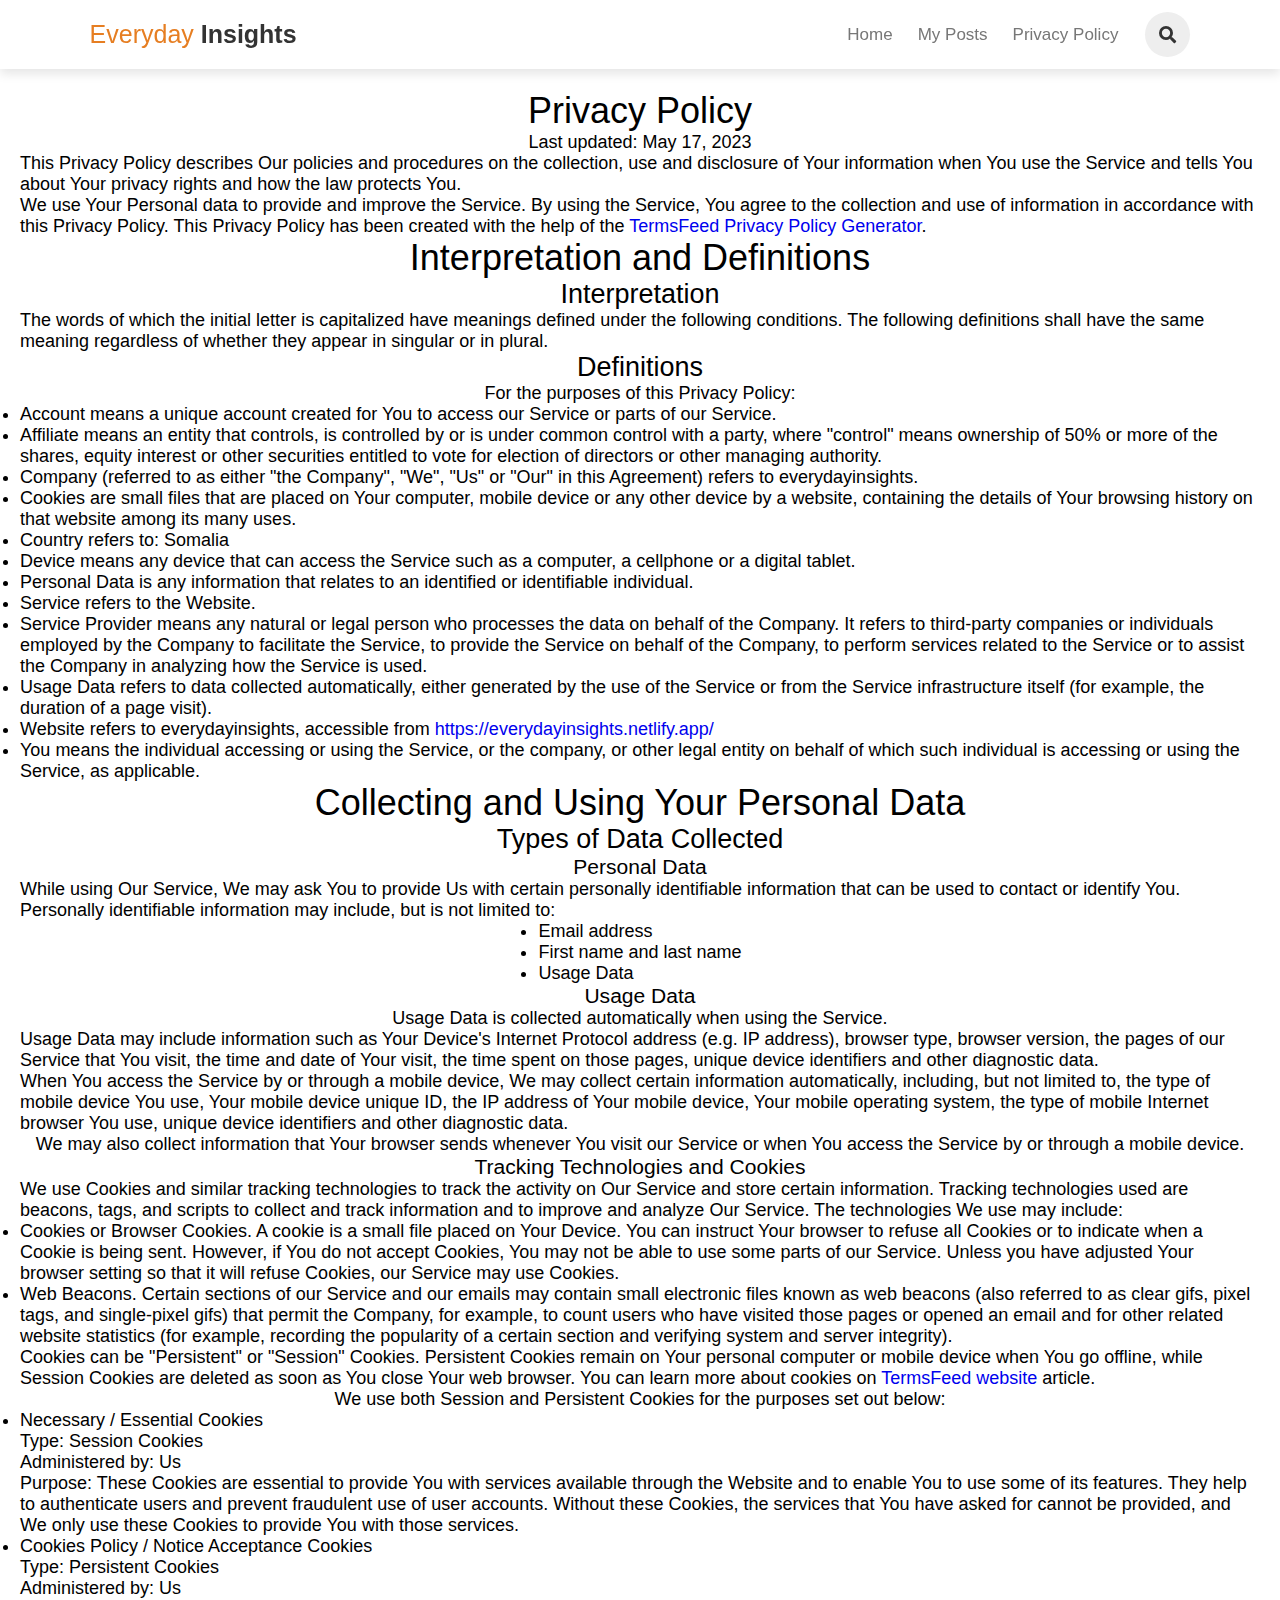
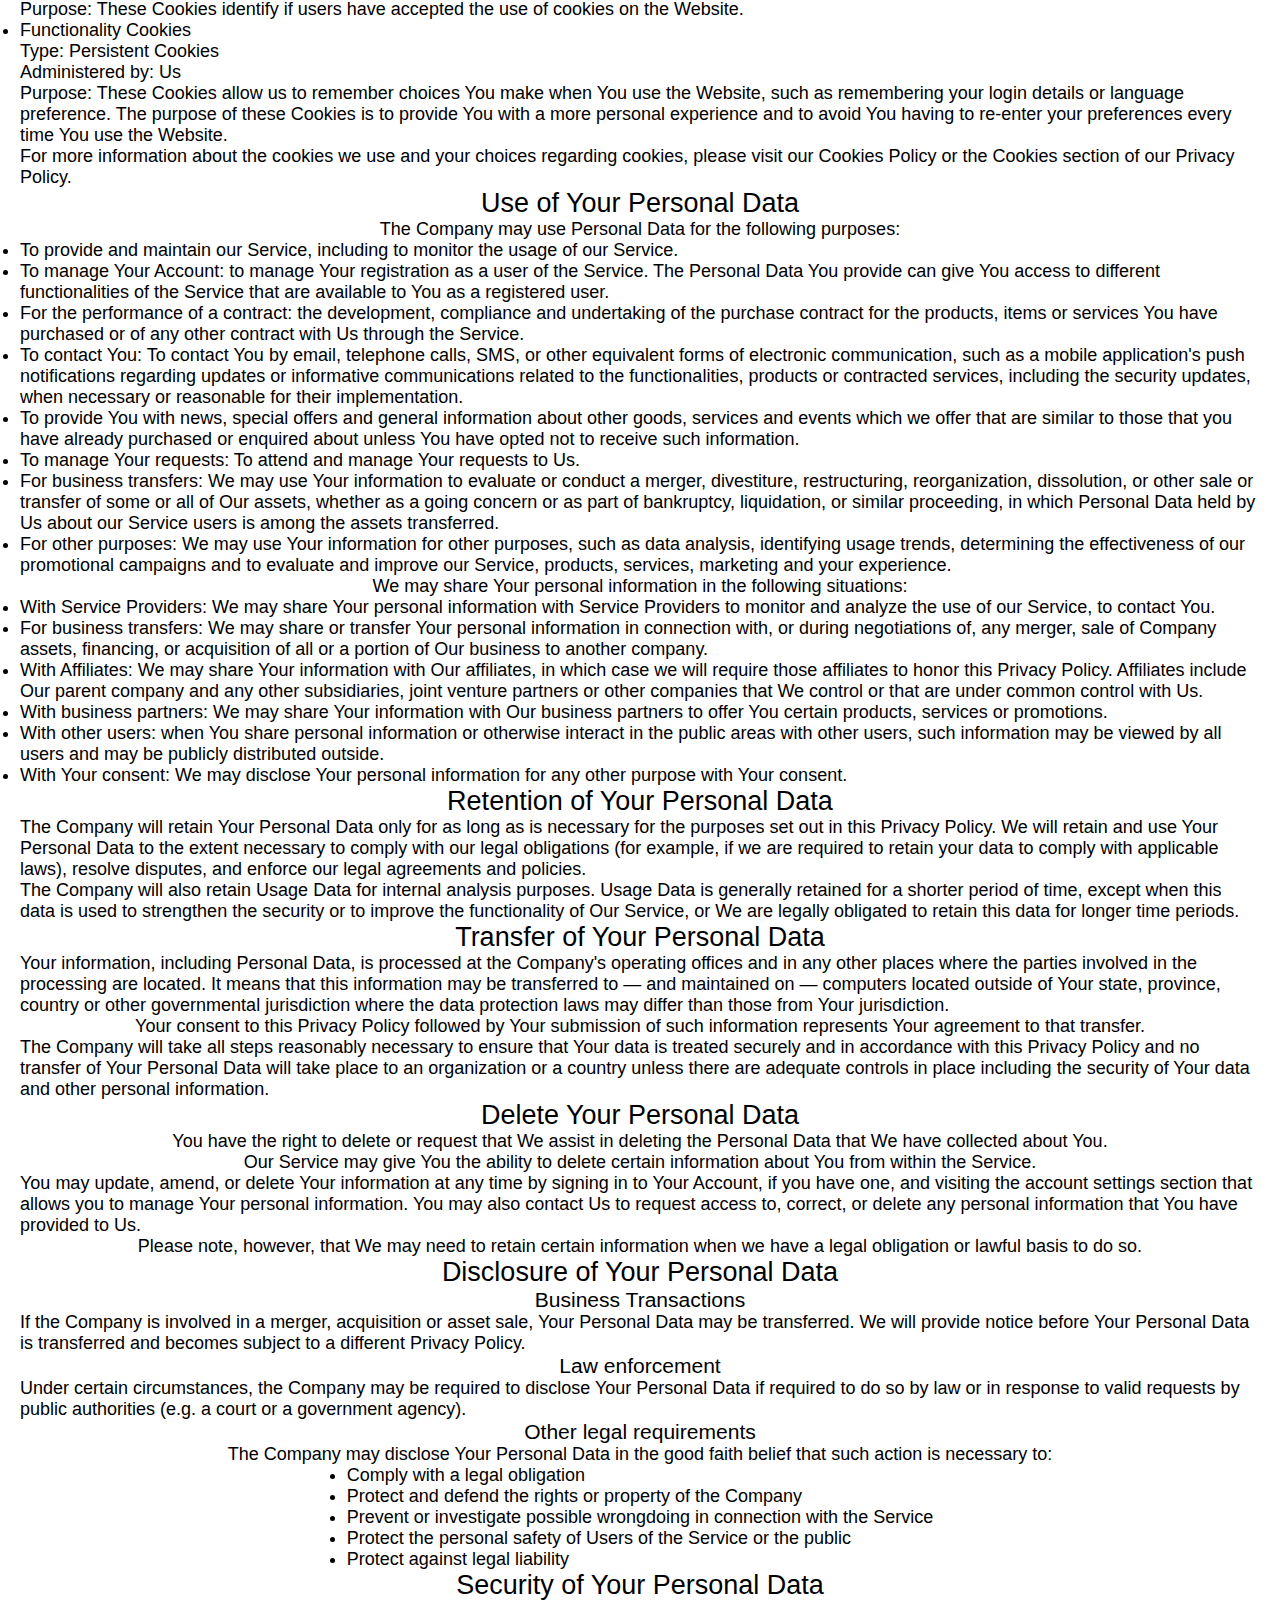
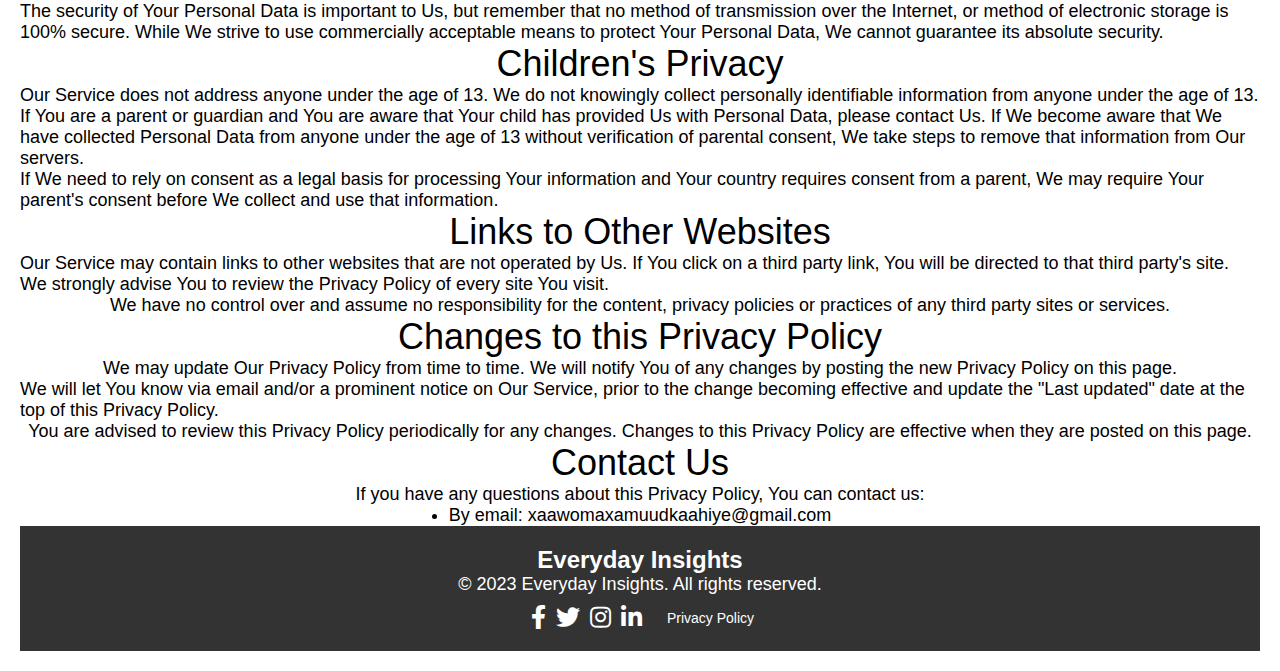
<file: paravacey.html>
<!DOCTYPE html>
<html lang="en">
<head>
    <meta charset="UTF-8">
    <meta http-equiv="X-UA-Compatible" content="IE=edge">
    <meta name="viewport" content="width=device-width, initial-scale=1.0">
    <title>Document</title>

    <script async src="https://pagead2.googlesyndication.com/pagead/js/adsbygoogle.js?client=ca-pub-7048510342508198"
     crossorigin="anonymous"></script>
</head>
<link rel="stylesheet" href="./css/style.css">
<link rel="stylesheet" href="https://cdnjs.cloudflare.com/ajax/libs/font-awesome/5.15.3/css/all.min.css">

<body>
    
<header class="header">

    <a href="#" class="logo"><span>Everyday</span> Insights</a>

    <nav class="navbar">
        <a href="./index.html">home</a>
        <a href="./blog.html">my posts</a>
        <a href="./paravacey.html">Privacy Policy</a>
    </nav>

    <div class="icons">
        <i class="fas fa-bars" id="menu-bars"></i>
        <i class="fas fa-search" id="search-icon"></i>
    </div>

    <form action="" class="search-form">
        <input type="search" name="" placeholder="search here..." id="search-box">
        <label for="search-box" class="fas fa-search"></label>
    </form>


</header>
<body class="ok">
    <h1>Privacy Policy</h1>
    <p>Last updated: May 17, 2023</p>
    <p>This Privacy Policy describes Our policies and procedures on the collection, use and disclosure of Your information when You use the Service and tells You about Your privacy rights and how the law protects You.</p>
    <p>We use Your Personal data to provide and improve the Service. By using the Service, You agree to the collection and use of information in accordance with this Privacy Policy. This Privacy Policy has been created with the help of the <a href="https://www.termsfeed.com/privacy-policy-generator/" target="_blank">TermsFeed Privacy Policy Generator</a>.</p>
    <h1>Interpretation and Definitions</h1>
    <h2>Interpretation</h2>
    <p>The words of which the initial letter is capitalized have meanings defined under the following conditions. The following definitions shall have the same meaning regardless of whether they appear in singular or in plural.</p>
    <h2>Definitions</h2>
    <p>For the purposes of this Privacy Policy:</p>
    <ul>
    <li>
    <p><strong>Account</strong> means a unique account created for You to access our Service or parts of our Service.</p>
    </li>
    <li>
    <p><strong>Affiliate</strong> means an entity that controls, is controlled by or is under common control with a party, where &quot;control&quot; means ownership of 50% or more of the shares, equity interest or other securities entitled to vote for election of directors or other managing authority.</p>
    </li>
    <li>
    <p><strong>Company</strong> (referred to as either &quot;the Company&quot;, &quot;We&quot;, &quot;Us&quot; or &quot;Our&quot; in this Agreement) refers to everydayinsights.</p>
    </li>
    <li>
    <p><strong>Cookies</strong> are small files that are placed on Your computer, mobile device or any other device by a website, containing the details of Your browsing history on that website among its many uses.</p>
    </li>
    <li>
    <p><strong>Country</strong> refers to:  Somalia</p>
    </li>
    <li>
    <p><strong>Device</strong> means any device that can access the Service such as a computer, a cellphone or a digital tablet.</p>
    </li>
    <li>
    <p><strong>Personal Data</strong> is any information that relates to an identified or identifiable individual.</p>
    </li>
    <li>
    <p><strong>Service</strong> refers to the Website.</p>
    </li>
    <li>
    <p><strong>Service Provider</strong> means any natural or legal person who processes the data on behalf of the Company. It refers to third-party companies or individuals employed by the Company to facilitate the Service, to provide the Service on behalf of the Company, to perform services related to the Service or to assist the Company in analyzing how the Service is used.</p>
    </li>
    <li>
    <p><strong>Usage Data</strong> refers to data collected automatically, either generated by the use of the Service or from the Service infrastructure itself (for example, the duration of a page visit).</p>
    </li>
    <li>
    <p><strong>Website</strong> refers to everydayinsights, accessible from <a href="https://everydayinsights.netlify.app/" rel="external nofollow noopener" target="_blank">https://everydayinsights.netlify.app/</a></p>
    </li>
    <li>
    <p><strong>You</strong> means the individual accessing or using the Service, or the company, or other legal entity on behalf of which such individual is accessing or using the Service, as applicable.</p>
    </li>
    </ul>
    <h1>Collecting and Using Your Personal Data</h1>
    <h2>Types of Data Collected</h2>
    <h3>Personal Data</h3>
    <p>While using Our Service, We may ask You to provide Us with certain personally identifiable information that can be used to contact or identify You. Personally identifiable information may include, but is not limited to:</p>
    <ul>
    <li>
    <p>Email address</p>
    </li>
    <li>
    <p>First name and last name</p>
    </li>
    <li>
    <p>Usage Data</p>
    </li>
    </ul>
    <h3>Usage Data</h3>
    <p>Usage Data is collected automatically when using the Service.</p>
    <p>Usage Data may include information such as Your Device's Internet Protocol address (e.g. IP address), browser type, browser version, the pages of our Service that You visit, the time and date of Your visit, the time spent on those pages, unique device identifiers and other diagnostic data.</p>
    <p>When You access the Service by or through a mobile device, We may collect certain information automatically, including, but not limited to, the type of mobile device You use, Your mobile device unique ID, the IP address of Your mobile device, Your mobile operating system, the type of mobile Internet browser You use, unique device identifiers and other diagnostic data.</p>
    <p>We may also collect information that Your browser sends whenever You visit our Service or when You access the Service by or through a mobile device.</p>
    <h3>Tracking Technologies and Cookies</h3>
    <p>We use Cookies and similar tracking technologies to track the activity on Our Service and store certain information. Tracking technologies used are beacons, tags, and scripts to collect and track information and to improve and analyze Our Service. The technologies We use may include:</p>
    <ul>
    <li><strong>Cookies or Browser Cookies.</strong> A cookie is a small file placed on Your Device. You can instruct Your browser to refuse all Cookies or to indicate when a Cookie is being sent. However, if You do not accept Cookies, You may not be able to use some parts of our Service. Unless you have adjusted Your browser setting so that it will refuse Cookies, our Service may use Cookies.</li>
    <li><strong>Web Beacons.</strong> Certain sections of our Service and our emails may contain small electronic files known as web beacons (also referred to as clear gifs, pixel tags, and single-pixel gifs) that permit the Company, for example, to count users who have visited those pages or opened an email and for other related website statistics (for example, recording the popularity of a certain section and verifying system and server integrity).</li>
    </ul>
    <p>Cookies can be &quot;Persistent&quot; or &quot;Session&quot; Cookies. Persistent Cookies remain on Your personal computer or mobile device when You go offline, while Session Cookies are deleted as soon as You close Your web browser. You can learn more about cookies on <a href="https://www.termsfeed.com/blog/cookies/#What_Are_Cookies" target="_blank">TermsFeed website</a> article.</p>
    <p>We use both Session and Persistent Cookies for the purposes set out below:</p>
    <ul>
    <li>
    <p><strong>Necessary / Essential Cookies</strong></p>
    <p>Type: Session Cookies</p>
    <p>Administered by: Us</p>
    <p>Purpose: These Cookies are essential to provide You with services available through the Website and to enable You to use some of its features. They help to authenticate users and prevent fraudulent use of user accounts. Without these Cookies, the services that You have asked for cannot be provided, and We only use these Cookies to provide You with those services.</p>
    </li>
    <li>
    <p><strong>Cookies Policy / Notice Acceptance Cookies</strong></p>
    <p>Type: Persistent Cookies</p>
    <p>Administered by: Us</p>
    <p>Purpose: These Cookies identify if users have accepted the use of cookies on the Website.</p>
    </li>
    <li>
    <p><strong>Functionality Cookies</strong></p>
    <p>Type: Persistent Cookies</p>
    <p>Administered by: Us</p>
    <p>Purpose: These Cookies allow us to remember choices You make when You use the Website, such as remembering your login details or language preference. The purpose of these Cookies is to provide You with a more personal experience and to avoid You having to re-enter your preferences every time You use the Website.</p>
    </li>
    </ul>
    <p>For more information about the cookies we use and your choices regarding cookies, please visit our Cookies Policy or the Cookies section of our Privacy Policy.</p>
    <h2>Use of Your Personal Data</h2>
    <p>The Company may use Personal Data for the following purposes:</p>
    <ul>
    <li>
    <p><strong>To provide and maintain our Service</strong>, including to monitor the usage of our Service.</p>
    </li>
    <li>
    <p><strong>To manage Your Account:</strong> to manage Your registration as a user of the Service. The Personal Data You provide can give You access to different functionalities of the Service that are available to You as a registered user.</p>
    </li>
    <li>
    <p><strong>For the performance of a contract:</strong> the development, compliance and undertaking of the purchase contract for the products, items or services You have purchased or of any other contract with Us through the Service.</p>
    </li>
    <li>
    <p><strong>To contact You:</strong> To contact You by email, telephone calls, SMS, or other equivalent forms of electronic communication, such as a mobile application's push notifications regarding updates or informative communications related to the functionalities, products or contracted services, including the security updates, when necessary or reasonable for their implementation.</p>
    </li>
    <li>
    <p><strong>To provide You</strong> with news, special offers and general information about other goods, services and events which we offer that are similar to those that you have already purchased or enquired about unless You have opted not to receive such information.</p>
    </li>
    <li>
    <p><strong>To manage Your requests:</strong> To attend and manage Your requests to Us.</p>
    </li>
    <li>
    <p><strong>For business transfers:</strong> We may use Your information to evaluate or conduct a merger, divestiture, restructuring, reorganization, dissolution, or other sale or transfer of some or all of Our assets, whether as a going concern or as part of bankruptcy, liquidation, or similar proceeding, in which Personal Data held by Us about our Service users is among the assets transferred.</p>
    </li>
    <li>
    <p><strong>For other purposes</strong>: We may use Your information for other purposes, such as data analysis, identifying usage trends, determining the effectiveness of our promotional campaigns and to evaluate and improve our Service, products, services, marketing and your experience.</p>
    </li>
    </ul>
    <p>We may share Your personal information in the following situations:</p>
    <ul>
    <li><strong>With Service Providers:</strong> We may share Your personal information with Service Providers to monitor and analyze the use of our Service,  to contact You.</li>
    <li><strong>For business transfers:</strong> We may share or transfer Your personal information in connection with, or during negotiations of, any merger, sale of Company assets, financing, or acquisition of all or a portion of Our business to another company.</li>
    <li><strong>With Affiliates:</strong> We may share Your information with Our affiliates, in which case we will require those affiliates to honor this Privacy Policy. Affiliates include Our parent company and any other subsidiaries, joint venture partners or other companies that We control or that are under common control with Us.</li>
    <li><strong>With business partners:</strong> We may share Your information with Our business partners to offer You certain products, services or promotions.</li>
    <li><strong>With other users:</strong> when You share personal information or otherwise interact in the public areas with other users, such information may be viewed by all users and may be publicly distributed outside.</li>
    <li><strong>With Your consent</strong>: We may disclose Your personal information for any other purpose with Your consent.</li>
    </ul>
    <h2>Retention of Your Personal Data</h2>
    <p>The Company will retain Your Personal Data only for as long as is necessary for the purposes set out in this Privacy Policy. We will retain and use Your Personal Data to the extent necessary to comply with our legal obligations (for example, if we are required to retain your data to comply with applicable laws), resolve disputes, and enforce our legal agreements and policies.</p>
    <p>The Company will also retain Usage Data for internal analysis purposes. Usage Data is generally retained for a shorter period of time, except when this data is used to strengthen the security or to improve the functionality of Our Service, or We are legally obligated to retain this data for longer time periods.</p>
    <h2>Transfer of Your Personal Data</h2>
    <p>Your information, including Personal Data, is processed at the Company's operating offices and in any other places where the parties involved in the processing are located. It means that this information may be transferred to — and maintained on — computers located outside of Your state, province, country or other governmental jurisdiction where the data protection laws may differ than those from Your jurisdiction.</p>
    <p>Your consent to this Privacy Policy followed by Your submission of such information represents Your agreement to that transfer.</p>
    <p>The Company will take all steps reasonably necessary to ensure that Your data is treated securely and in accordance with this Privacy Policy and no transfer of Your Personal Data will take place to an organization or a country unless there are adequate controls in place including the security of Your data and other personal information.</p>
    <h2>Delete Your Personal Data</h2>
    <p>You have the right to delete or request that We assist in deleting the Personal Data that We have collected about You.</p>
    <p>Our Service may give You the ability to delete certain information about You from within the Service.</p>
    <p>You may update, amend, or delete Your information at any time by signing in to Your Account, if you have one, and visiting the account settings section that allows you to manage Your personal information. You may also contact Us to request access to, correct, or delete any personal information that You have provided to Us.</p>
    <p>Please note, however, that We may need to retain certain information when we have a legal obligation or lawful basis to do so.</p>
    <h2>Disclosure of Your Personal Data</h2>
    <h3>Business Transactions</h3>
    <p>If the Company is involved in a merger, acquisition or asset sale, Your Personal Data may be transferred. We will provide notice before Your Personal Data is transferred and becomes subject to a different Privacy Policy.</p>
    <h3>Law enforcement</h3>
    <p>Under certain circumstances, the Company may be required to disclose Your Personal Data if required to do so by law or in response to valid requests by public authorities (e.g. a court or a government agency).</p>
    <h3>Other legal requirements</h3>
    <p>The Company may disclose Your Personal Data in the good faith belief that such action is necessary to:</p>
    <ul>
    <li>Comply with a legal obligation</li>
    <li>Protect and defend the rights or property of the Company</li>
    <li>Prevent or investigate possible wrongdoing in connection with the Service</li>
    <li>Protect the personal safety of Users of the Service or the public</li>
    <li>Protect against legal liability</li>
    </ul>
    <h2>Security of Your Personal Data</h2>
    <p>The security of Your Personal Data is important to Us, but remember that no method of transmission over the Internet, or method of electronic storage is 100% secure. While We strive to use commercially acceptable means to protect Your Personal Data, We cannot guarantee its absolute security.</p>
    <h1>Children's Privacy</h1>
    <p>Our Service does not address anyone under the age of 13. We do not knowingly collect personally identifiable information from anyone under the age of 13. If You are a parent or guardian and You are aware that Your child has provided Us with Personal Data, please contact Us. If We become aware that We have collected Personal Data from anyone under the age of 13 without verification of parental consent, We take steps to remove that information from Our servers.</p>
    <p>If We need to rely on consent as a legal basis for processing Your information and Your country requires consent from a parent, We may require Your parent's consent before We collect and use that information.</p>
    <h1>Links to Other Websites</h1>
    <p>Our Service may contain links to other websites that are not operated by Us. If You click on a third party link, You will be directed to that third party's site. We strongly advise You to review the Privacy Policy of every site You visit.</p>
    <p>We have no control over and assume no responsibility for the content, privacy policies or practices of any third party sites or services.</p>
    <h1>Changes to this Privacy Policy</h1>
    <p>We may update Our Privacy Policy from time to time. We will notify You of any changes by posting the new Privacy Policy on this page.</p>
    <p>We will let You know via email and/or a prominent notice on Our Service, prior to the change becoming effective and update the &quot;Last updated&quot; date at the top of this Privacy Policy.</p>
    <p>You are advised to review this Privacy Policy periodically for any changes. Changes to this Privacy Policy are effective when they are posted on this page.</p>
    <h1>Contact Us</h1>
    <p>If you have any questions about this Privacy Policy, You can contact us:</p>
    <ul>
    <li>By email: xaawomaxamuudkaahiye@gmail.com</li>
    </ul>
    <footer style="background-color: #333; width: 100%;">

        <div class="container2" style="background-color: #333;">
          <div class="footer-content">
            <div class="footer-left">
              <a class="logo" href="https://everydayinsights.netlify.app/">Everyday Insights</a>
              <p>&copy; 2023 Everyday Insights. All rights reserved.</p>
            </div>
            <div class="footer-right">
              <ul class="social-media">
                <li><a href="#" class="fab fa-facebook-f"></a></li>
                <li><a href="#" class="fab fa-twitter"></a></li>
                <li><a href="#" class="fab fa-instagram"></a></li>
                <li><a href="#" class="fab fa-linkedin-in"></a></li>
              </ul>
              <a class="privacy-policy" href="./paravacey.html">Privacy Policy</a>
            </div>
          </div>
        </div>
      </footer>

</body>
   

</html>
</file>
<file: css/style.css>
:root{
    --orange:#e67e22;
    --black:#333;
    --light-color:#777;
    --border:.1rem solid rgba(0,0,0,.2);
    --box-shadow:0 .5rem 1rem rgba(0,0,0,.1);
}

*{
    margin:0; padding:0;
    box-sizing: border-box;
    outline: none; border:none;
    text-decoration: none;
    font-family: Verdana, Geneva, Tahoma, sans-serif;
    font-weight: lighter;
}

html{
    font-size: 62.5%;
    overflow-x: hidden;
    scroll-behavior: smooth;
    scroll-padding-top: 6rem;
}

section{
    padding:2rem 7%;
}

.btn{
    margin-top: 1rem;
    display: inline-block;
    background:var(--black);
    color:#fff;
    border-radius: .5rem;
    padding:.9rem 3rem;
    cursor: pointer;
    font-size: 1.7rem;
}

.btn:hover{
    background:var(--orange);
}

.header{
    position: fixed;
    top:0; left:0; right:0;
    z-index: 1000;
    background: #fff;
    box-shadow: var(--box-shadow);
    display: flex;
    align-items: center;
    padding:1.2rem 7%;
}

.header .logo{
    color:var(--black);
    font-size: 2.5rem;
    margin-right: auto;
}

.header .logo span{
    color:var(--orange);
}

.header .navbar a{
    color:var(--light-color);
    margin-right: 2rem;
    font-size: 1.7rem;
    text-transform: capitalize;
}

.header .navbar a:hover{
    color:var(--orange);
}

.header .icons i{
    height:4.5rem;
    line-height:4.5rem;
    width:4.5rem;
    text-align: center;
    color:var(--black);
    background:#eee;
    border-radius: 50%;
    margin-left: .7rem;
    font-size: 1.7rem;
    cursor: pointer;
}

.header .icons i:hover{
    color:#fff;
    background:var(--orange);
}

.header .search-form{
    position: absolute;
    background:#fff;
    border-radius: .5rem;
    display: flex;
    align-items: center;
    box-shadow: var(--box-shadow);
    top:110%; right:7%;
    height:6rem;
    width:50rem;
    padding:1rem;
    display: none;
}

.header .search-form.active{
    display: flex;
}

.header .search-form #search-box{
    width:100%;
    border:var(--border);
    border-radius: .5rem;
    padding:1rem;
    font-size: 1.7rem;
    color:var(--black);
    height: 100%;
}

.header .search-form label{
    font-size: 2rem;
    padding-left: 1rem;
    padding-right: .5rem;
    cursor: pointer;
    color:var(--black);
}

.header .search-form label:hover{
    color:var(--orange);
}

#menu-bars{
    display: none;
}

.banner{
    min-height: 80vh;
    background:url(../images/banner.png) no-repeat;
    background-size: cover;
    background-position: center;
    display: grid;
    place-items: center;
    padding-top: 8rem;
}

.banner .content{
    text-align: center;
    background:#fff;
    border-radius: .5rem;
    box-shadow: var(--box-shadow);
    padding:3rem;
    max-width: 50rem;
}

.banner .content h3{
    font-size: 4rem;
    color:var(--black);
    text-transform: uppercase;
}

.banner .content p{
    font-size: 1.7rem;
    color:var(--light-color);
    padding:1rem 0;
    line-height: 1.5;
}

.container{
    display: grid;
    grid-template-columns: 2.5fr 1fr;
    gap:1.5rem;
    background:#eee;

}

.container .posts-container .post{
    width:100%;
    padding:2rem;
    background:#fff;
    border:var(--border);
    border-radius: .5rem;
    margin-bottom: 1.5rem;
    margin-top: 2.5rem;
}

.container .posts-container .post .image{
    height: 40rem;
    width:100%;
    border-radius: .5rem;
    object-fit: cover;
}

.container .posts-container .post .date{
    padding-top: 2rem;
    font-size: 1.5rem;
    color:var(--orange);
}

.container .posts-container .post .title{
    padding-top: 1.5rem;
    font-size: 2.5rem;
    color:var(--black);
}

.container .posts-container .post .text{
    color:var(--light-color);
    font-size: 1.6rem;
    line-height: 1.7;
    padding:1rem 0;
}

.container .posts-container .links{
    border-top: var(--border);
    margin-top: .5rem;
    padding-top: 1.5rem;
    display: flex;
    align-items: center;
}

.container .posts-container .links .user{
    margin-right: auto;
}

.container .posts-container .links .icon{
    padding-right: 1rem;
}

.container .posts-container .links a{
    font-size: 1.5rem;
    color:var(--light-color);
}

.container .posts-container .links a i{
    padding-right: .2rem;
    color:var(--black);
}

.container .posts-container .links a:hover{
    color:var(--orange);
}

.container .posts-container .links a:hover i{
    color:var(--orange);
}

.container .sidebar .box{
    border:var(--border);
    border-radius: .5rem;
    overflow:hidden;
    background:#fff;
    margin-bottom: 1.5rem;
}

.container .sidebar .box .title{
    padding:1.5rem;
    font-size: 2rem;
    color:#fff;
    background:var(--black);
    text-transform: capitalize;
}

.container .sidebar .box .about{
    text-align: center;
    padding:1rem 1.5rem;
}

.container .sidebar .box .about img{
    height: 15rem;
    width: 15rem;
    border-radius: 50%;
    object-fit: cover;
    margin:1rem 0;
}

.container .sidebar .box .about h3{
    color:var(--orange);
    font-size: 2rem;
}

.container .sidebar .box .about p{
    color:var(--light-color);
    font-size: 1.5rem;
    line-height: 1.5;
    padding:1rem;
}

.container .sidebar .box .about .follow{
    padding:1rem 0;
}

.container .sidebar .box .about .follow a{
    height: 4rem;
    line-height: 4rem;
    width: 4rem;
    border-radius: 50%;
    background:var(--black);
    color:#fff;
    font-size: 1.7rem;
    margin:0 .1rem;
}

.container .sidebar .box .about .follow a:hover{
    background:var(--orange);
}

.container .sidebar .box .category{
    padding:1rem 1.5rem;
}

.container .sidebar .box .category a{
    padding:.4rem 0;
    font-size: 1.5rem;
    color:var(--black);
    display: flex;
    align-items: center;
    justify-content: space-between;
}

.container .sidebar .box .category a span{
    background:var(--light-color);
    color:#fff;
    border-radius: .5rem;
    padding:.5rem;
}

.container .sidebar .box .category a:hover{
    color:var(--orange);
}

.container .sidebar .box .category a:hover span{
    background-color:var(--orange);
}

.container .sidebar .box .p-post{
    padding:1rem 2rem;
}

.container .sidebar .box .p-post a{
    padding:1rem 0;
    display: block;
}

.container .sidebar .box .p-post a h3{
    color:var(--black);
    font-size: 2rem;
    padding-bottom: 1rem;
}

.container .sidebar .box .p-post a span{
    color:var(--light-color);
    font-size: 1.5rem;
}

.container .sidebar .box .p-post a span i{
    padding-right: .2rem;
}

.container .sidebar .box .p-post a:hover h3{
    color:var(--orange);
}

.container .sidebar .box .tags{
    padding:1rem;
}

.container .sidebar .box .tags a{
    display: inline-block;
    padding:1rem 1.5rem;
    font-size: 1.5rem;
    color:var(--black);
    border-radius: .5rem;
    border:var(--border);
    margin:.5rem;
}

.container .sidebar .box .tags a:hover{
    background:var(--black);
    color:#fff;
}

.contact{
    background:url(../images/contact-bg.jpg) no-repeat;
    background-size: cover;
    background-position: center;
    background-attachment: fixed;
}

.contact form{
    background:#fff;
    box-shadow: var(--box-shadow);
    border-radius: .5rem;
    margin:2rem auto;
    max-width: 70rem;
    padding:2rem;
}

.contact form h3{
    color:var(--black);
    text-align: center;
    padding-bottom: 1.5rem;
    font-size: 3rem;
    text-transform: capitalize;
}

.contact form .inputBox{
    display: flex;
    justify-content: space-between;
    flex-wrap: wrap;
}

.contact form .inputBox input,
.contact form textarea{
    width:100%;
    background:#eee;
    padding:1rem;
    margin:.7rem 0;
    border-radius: .5rem;
    color:var(--black);
    font-size: 1.7rem;
}

.contact form .inputBox input{
    width:49%;
}

.footer{
    display: flex;
    align-items: center;
    justify-content: space-between;
    padding-left: 30px;
}

.footer .credit{
    text-transform: capitalize;
    font-size: 2rem;
    color:var(--black);
    padding: 1rem 0;
}

.footer .credit span{
    color:var(--orange);
}

.footer .follow{
    padding: 1rem 0;
}

.footer .follow a{
    height:4.5rem;
    line-height:4.5rem;
    width:4.5rem;
    border-radius: 50%;
    font-size: 1.7rem;
    background:var(--black);
    color:#fff;
    margin:0 .1rem;
    text-align: center;
}

.footer .follow a:hover{
    background:var(--orange);
}













/* media queries  */

@media (max-width:991px){

    html{
        font-size: 55%;
    }

    .header{
        padding:1.5rem;
    }

    section{
        padding:2rem;
    }    

    .container{
        grid-template-columns: 2fr 1fr;
    }

}

@media (max-width:768px){

    #menu-bars{
        display: inline-block;
    }

    .header .search-form{
        top:100%; left: 0; right: 0;
        border-top: var(--border);
        width: 100%;
        border-radius: 0;
    }

    .header .navbar{
        position: absolute;
        top:100%; left: 0; right: 0;
        border-top: var(--border);
        border-bottom: var(--border);
        background: #fff;        
        display: none;
    }

    .header .navbar.active{
        display: block;
    }

    .header .navbar a{
        display: block;
        background:#f7f7f7;
        padding:1.5rem;
        margin:1.5rem;
        border-radius: .5rem;
        border:var(--border);
    }

    .container{
        grid-template-columns: 1fr;
        gap:0;
    }

    .container .posts-container .post .image{
        height: 30rem;;
    }

    .footer{
        flex-flow: column;
        text-align: center;
    }

}

@media (max-width:450px){

    html{
        font-size: 50%;
    }

    .contact form .inputBox input{
        width:100%;
    }    

}


.ok{
    display: flex;
    flex-direction: column;
    justify-content: center;
    align-items: center;
    font-size: large;

    margin-top: 90px;
    margin-left: 20px;
    margin-right: 20px;
    margin-bottom: 20px;
}
/* Reset default margin and padding */
* {
    margin: 0;
    padding: 0;
    box-sizing: border-box;
  }
  
  /* Footer styles */
  footer {
    background-color: #333;
    padding: 20px 0;
  }
  
  .container2 {
    max-width: 1200px;
    margin: 0 auto;
    padding: 0 20px;
  }
  
  .footer-content {
    display: flex;
    flex-direction: column;
    justify-content: space-between;
    align-items: center;
    color: #fff;
  }
  
  .footer-left {
    text-align: center;
    margin-bottom: 10px;
  }
  
  .logo {
    font-size: 24px;
    color: #fff;
    text-decoration: none;
    font-weight: bold;
  }
  
  .logo:hover {
    text-decoration: underline;
  }
  
  .footer-right {
    display: flex;
    align-items: center;
  }
  
  .social-media {
    list-style: none;
    display: flex;
    margin-right: 20px;
  }
  
  .social-media li {
    margin: 0 5px;
  }
  
  .social-media a {
    color: #fff;
    text-decoration: none;
    font-size: 24px;
    transition: color 0.3s;
  }
  
  .social-media a:hover {
    color: #f8f8f8;
  }
  
  .privacy-policy {
    color: #fff;
    text-decoration: none;
    font-size: 14px;
  }
  
  .privacy-policy:hover {
    text-decoration: underline;
  }
  
  /* Responsive styles */
  @media screen and (max-width: 767px) {
    .footer-content {
      flex-direction: column;
    }
  
    .footer-right {
      margin-top: 10px;
    }
  
    .privacy-policy {
      margin-top: 10px;
    }
  }
</file>
